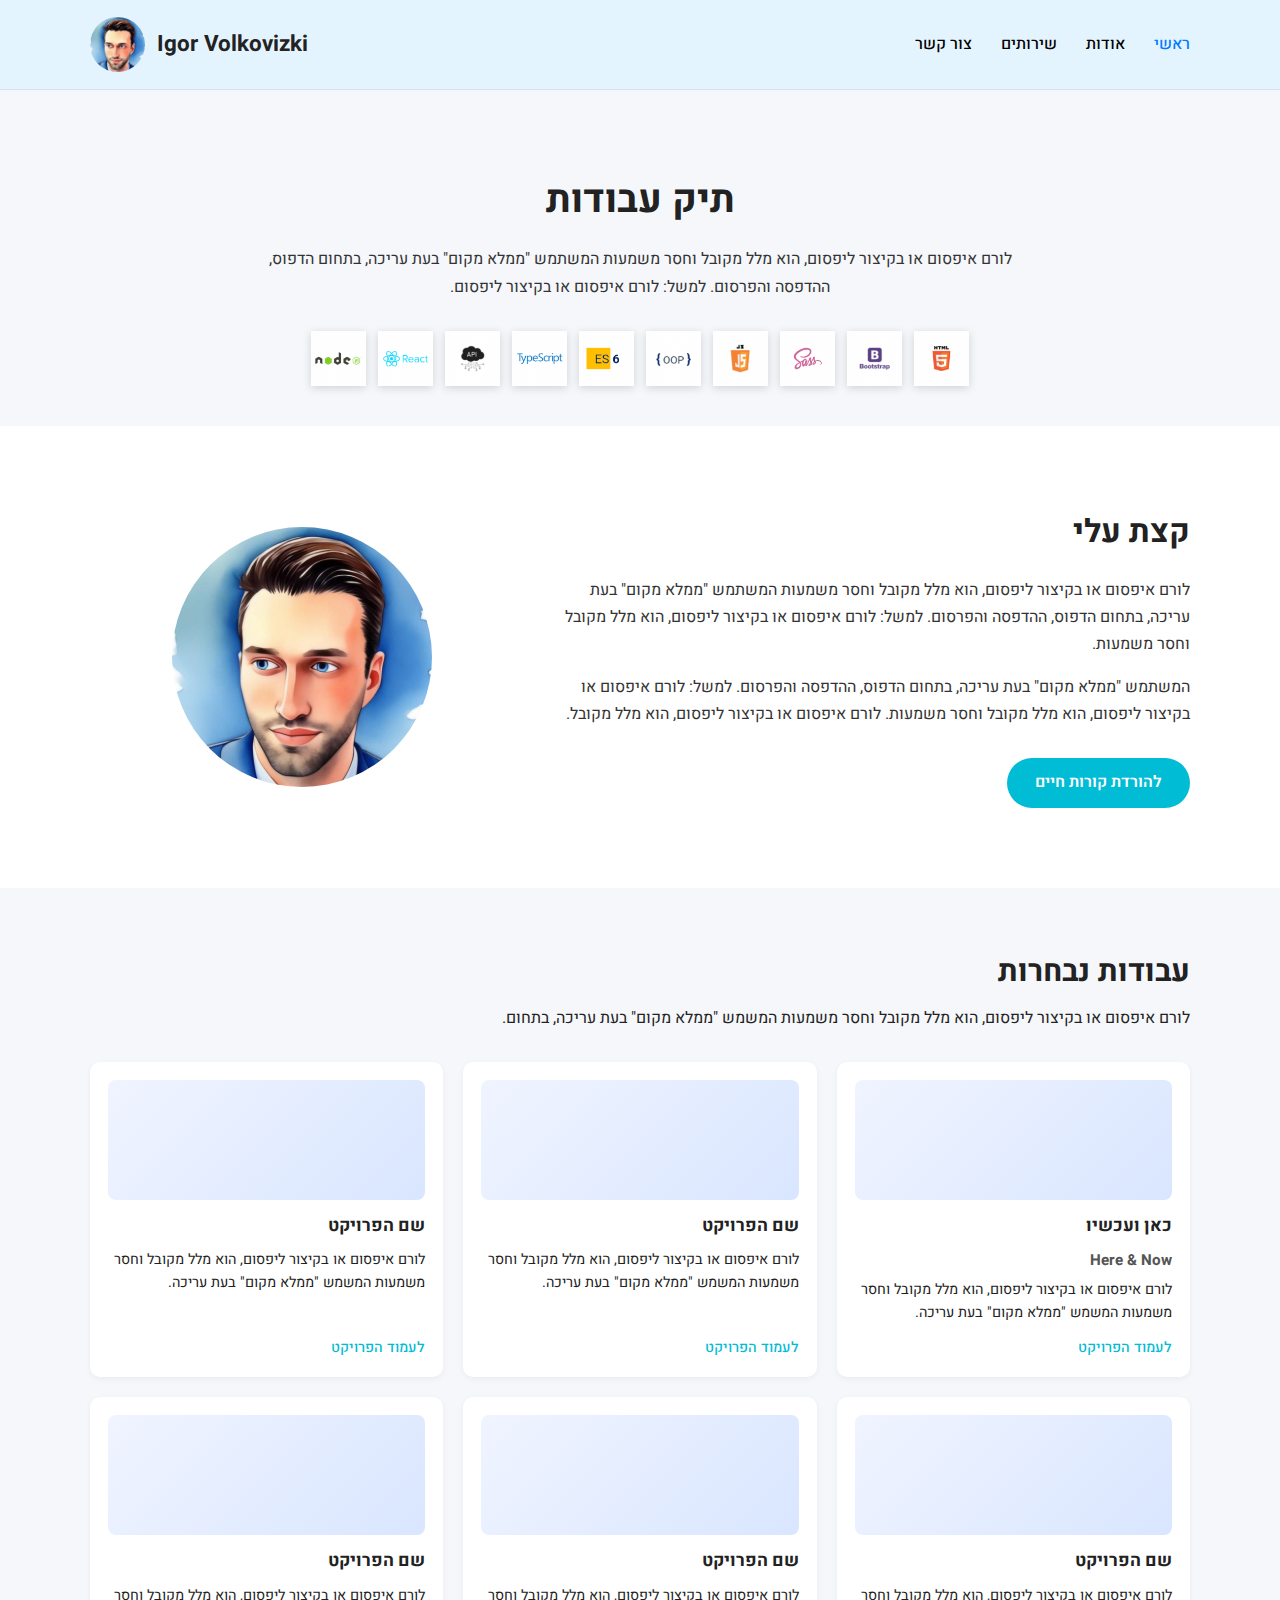
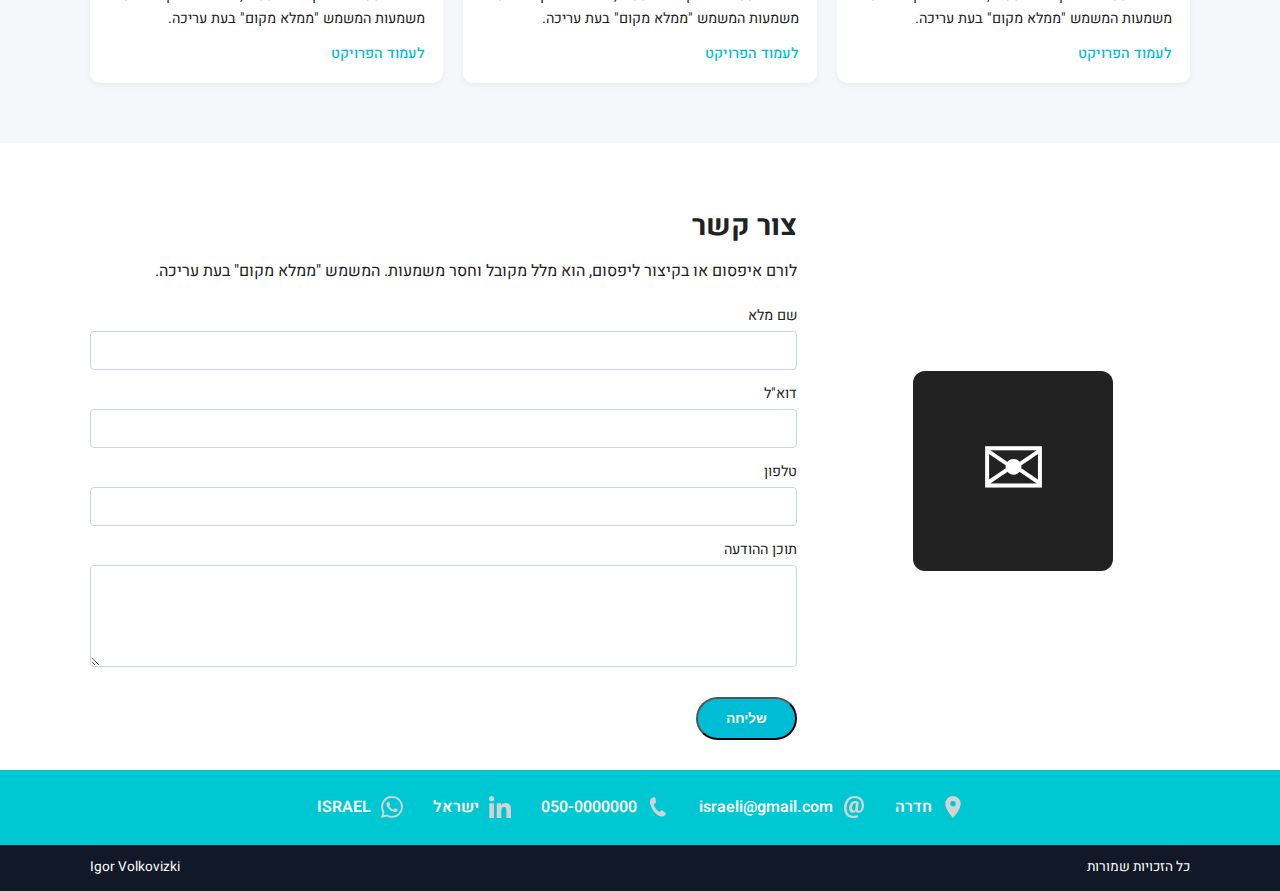
<file: index.html>
<!DOCTYPE html>
<html lang="he" dir="rtl">
<head>
  <meta charset="UTF-8">
  <title>Igor Volkovizki - Portfolio</title>
  <link rel="stylesheet" href="style/style.css">
  <link rel="preconnect" href="https://fonts.googleapis.com">
  <link rel="preconnect" href="https://fonts.gstatic.com" crossorigin>
  <link href="https://fonts.googleapis.com/css2?family=Heebo:wght@300;400;500;700&display=swap" rel="stylesheet">
</head>
<body>

    <!-- HEADER -->
    <header class="main-header">
    <div class="container header-inner">

    <div class="header-right">
      <span class="logo-name">Igor Volkovizki</span>
      <img src="images/תמונה אישית/Igor Profile.png" alt="profile" class="profile-img">
    </div>

    <!-- צד שמאל: תפריט -->
    <nav class="main-nav">
      <a href="#hero" class="active">ראשי</a>
      <a href="#about">אודות</a>
      <a href="#projects">שירותים</a>
      <a href="#contact">צור קשר</a>
    </nav>

    </div>
    </header>

  <!-- HERO / PORTFOLIO INTRO -->
  <section id="hero" class="hero-section">
  <div class="container hero-inner">

    <h1 class="hero-title">תיק עבודות</h1>

    <p class="hero-text">
      לורם איפסום או בקיצור ליפסום, הוא מלל מקובל וחסר משמעות המשתמש "ממלא מקום" בעת עריכה,
      בתחום הדפוס, ההדפסה והפרסום. למשל: לורם איפסום או בקיצור ליפסום.
    </p>

    <div class="tech-icons">
      <img src="images/icons/img-HTML.png" alt="HTML5">
      <img src="images/icons/img-Bootstrap.png" alt="Bootstrap">
      <img src="images/icons/img-SASS.png" alt="Sass">
      <img src="images/icons/img-JS.png" alt="JavaScript">
      <img src="images/icons/img-OOP.png" alt="OOP">
      <img src="images/icons/img-ES6.png" alt="ES6">
      <img src="images/icons/img-TypeScript.png" alt="TypeScript">
      <img src="images/icons/img-API.png" alt="API">
      <img src="images/icons/img-React.png" alt="React">
      <img src="images/icons/img-NodeJS.png" alt="Node.js">
    </div>

    </div>
    </section>

  <!-- ABOUT -->
  <section id="about" class="about-section">
  <div class="container about-inner">

    <div class="about-text">
      <h2>קצת עלי</h2>

      <p>
        לורם איפסום או בקיצור ליפסום, הוא מלל מקובל וחסר משמעות המשתמש "ממלא מקום" בעת עריכה,
        בתחום הדפוס, ההדפסה והפרסום. למשל: לורם איפסום או בקיצור ליפסום, הוא מלל מקובל וחסר משמעות.
      </p>

      <p>
        המשתמש "ממלא מקום" בעת עריכה, בתחום הדפוס, ההדפסה והפרסום. למשל: לורם איפסום או בקיצור ליפסום,
        הוא מלל מקובל וחסר משמעות. לורם איפסום או בקיצור ליפסום, הוא מלל מקובל.
      </p>

      <a href="#" class="btn-primary">להורדת קורות חיים</a>
    </div>

    <div class="about-image">
      <div class="about-image">
  <img src="images/תמונה אישית/Igor Profile.png" class="about-photo">
</div>
    </div>

  </div>
</section>

  <!-- PROJECTS GALLERY -->
  <section id="projects" class="projects-section">
    <div class="container">
      <h2>עבודות נבחרות</h2>
      <p class="projects-intro">
        לורם איפסום או בקיצור ליפסום, הוא מלל מקובל וחסר משמעות
        המשמש "ממלא מקום" בעת עריכה, בתחום.
      </p>

      <div class="projects-grid">
        <!-- Featured project -->
        <article class="project-card">
          <div class="project-image"></div>
          <h3>כאן ועכשיו</h3>
          <h4>Here & Now</h4>
          <p>
            לורם איפסום או בקיצור ליפסום, הוא מלל מקובל וחסר משמעות המשמש "ממלא מקום" בעת עריכה.
          </p>
          <a href="projects/project1/index.html" class="project-link">לעמוד הפרויקט</a>
        </article>

        <!-- Regular cards -->
        <article class="project-card">
          <div class="project-image"></div>
          <h3>שם הפרויקט</h3>
          <p>
            לורם איפסום או בקיצור ליפסום, הוא מלל מקובל וחסר משמעות המשמש "ממלא מקום" בעת עריכה.
          </p>
          <a href="projects/project2/index.html" class="project-link">לעמוד הפרויקט</a>
        </article>

        <article class="project-card">
          <div class="project-image"></div>
          <h3>שם הפרויקט</h3>
          <p>
            לורם איפסום או בקיצור ליפסום, הוא מלל מקובל וחסר משמעות המשמש "ממלא מקום" בעת עריכה.
          </p>
          <a href="projects/project3/index.html" class="project-link">לעמוד הפרויקט</a>
        </article>

        <article class="project-card">
          <div class="project-image"></div>
          <h3>שם הפרויקט</h3>
          <p>
            לורם איפסום או בקיצור ליפסום, הוא מלל מקובל וחסר משמעות המשמש "ממלא מקום" בעת עריכה.
          </p>
          <a href="projects/project4/index.html" class="project-link">לעמוד הפרויקט</a>
        </article>

        <article class="project-card">
          <div class="project-image"></div>
          <h3>שם הפרויקט</h3>
          <p>
            לורם איפסום או בקיצור ליפסום, הוא מלל מקובל וחסר משמעות המשמש "ממלא מקום" בעת עריכה.
          </p>
          <a href="projects/project5/index.html" class="project-link">לעמוד הפרויקט</a>
        </article>

        <article class="project-card">
          <div class="project-image"></div>
          <h3>שם הפרויקט</h3>
          <p>
            לורם איפסום או בקיצור ליפסום, הוא מלל מקובל וחסר משמעות המשמש "ממלא מקום" בעת עריכה.
          </p>
          <a href="projects/project6/index.html" class="project-link">לעמוד הפרויקט</a>
        </article>
      </div>
    </div>
  </section>

  <!-- CONTACT -->
  <section id="contact" class="contact-section">
    <div class="container contact-inner">
      <div class="contact-icon">
        <div class="envelope-icon">✉</div>
      </div>
      <div class="contact-form-wrapper">
        <h2>צור קשר</h2>
        <p>
          לורם איפסום או בקיצור ליפסום, הוא מלל מקובל וחסר משמעות.
          המשמש "ממלא מקום" בעת עריכה.
        </p>
        <form class="contact-form">
          <label>שם מלא
            <input type="text" name="fullName" required>
          </label>
          <label>דוא"ל
            <input type="email" name="email" required>
          </label>
          <label>טלפון
            <input type="tel" name="phone">
          </label>
          <label>תוכן ההודעה
            <textarea name="message" rows="4"></textarea>
          </label>
          <button type="submit" class="btn-primary">שליחה</button>
        </form>
      </div>
    </div>

    <div class="contact-bar">
  <div class="container contact-bar-inner">

    <div class="info-item">
      <img src="images/icons/Icon material-location-on.svg" alt="">
      <span>חדרה</span>
    </div>

    <div class="info-item">
      <img src="images/icons/Icon simple-email.svg" alt="">
      <span>israeli@gmail.com</span>
    </div>

    <div class="info-item">
      <img src="images/icons/Icon simple-whatsapp (1).svg" alt="">
      <span>050-0000000</span>
    </div>

    <div class="info-item">
      <img src="images/icons/Icon awesome-linkedin-in.svg" alt="">
      <span>ישראל</span>
    </div>

    <div class="info-item">
      <img src="images/icons/Icon simple-whatsapp.svg" alt="">
      <span>ISRAEL</span>
    </div>

    </div>
    </div>
  </section>

  <!-- FOOTER -->
  <footer class="main-footer">
    <div class="container footer-inner">
      <span>כל הזכויות שמורות</span>
      <span>Igor Volkovizki</span>
    </div>
  </footer>

</body>
</html>
</file>
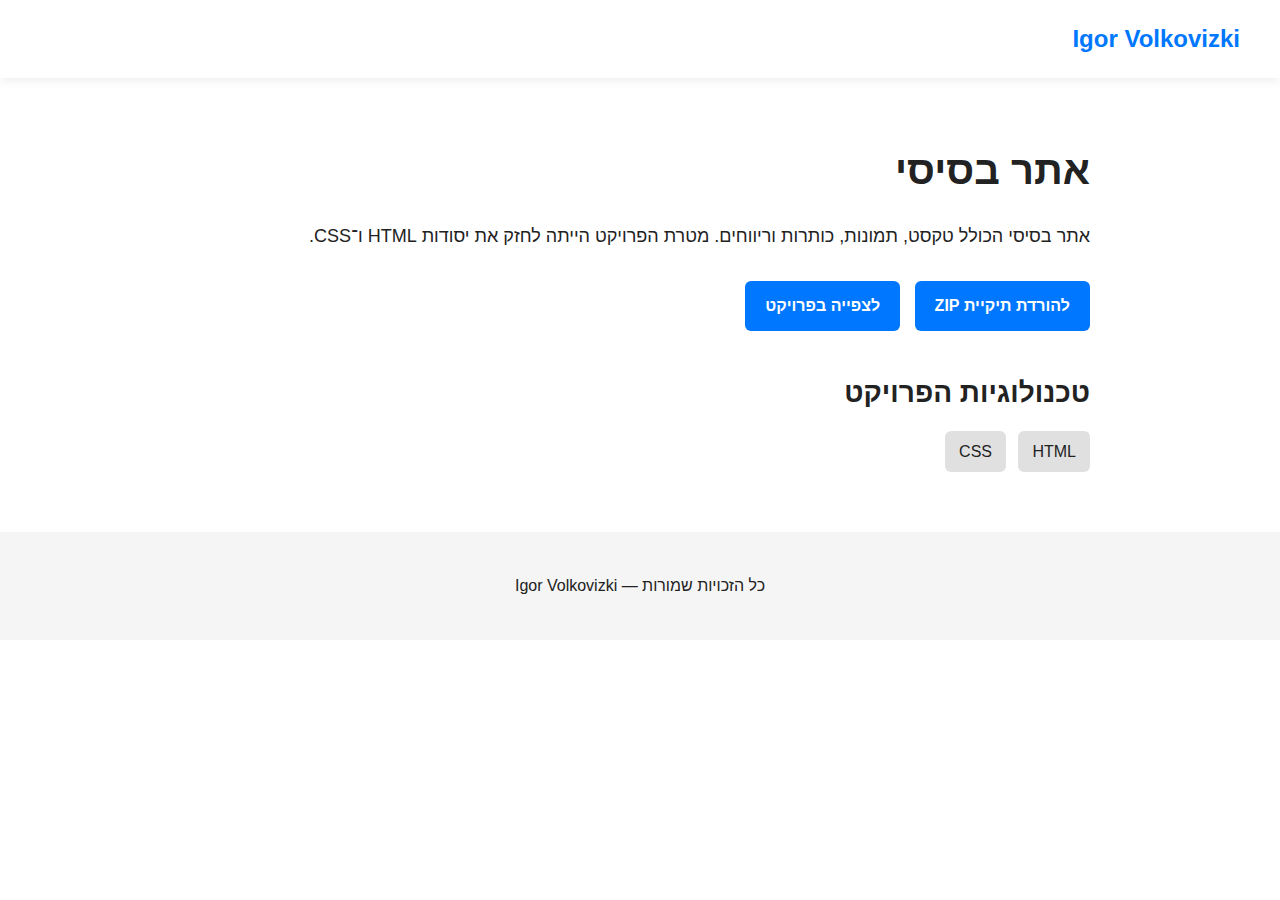
<file: projects/project1/index.html>
<!DOCTYPE html>
<html lang="he" dir="rtl">
<head>
    <meta charset="UTF-8">
    <meta name="viewport" content="width=device-width, initial-scale=1.0">
    <title>אתר בסיסי</title>
    <link rel="stylesheet" href="style/project.css">
</head>

<body>

<header class="project-header">
    <a href="../../index.html" class="back-home">Igor Volkovizki</a>
</header>

<section class="project-container">

    <h1 class="project-title">אתר בסיסי</h1>

    <p class="project-description">
        אתר בסיסי הכולל טקסט, תמונות, כותרות וריווחים.
        מטרת הפרויקט הייתה לחזק את יסודות HTML ו־CSS.
    </p>

    <div class="project-buttons">
        <a href="project6.zip" class="btn" download>להורדת תיקיית ZIP</a>
        <a href="index.html" class="btn">לצפייה בפרויקט</a>
    </div>

    <h2 class="tech-title">טכנולוגיות הפרויקט</h2>

    <div class="tech-list">
        <span>HTML</span>
        <span>CSS</span>
    </div>

</section>

<footer class="project-footer">
    <p>כל הזכויות שמורות — Igor Volkovizki</p>
</footer>

</body>
</html>
</file>
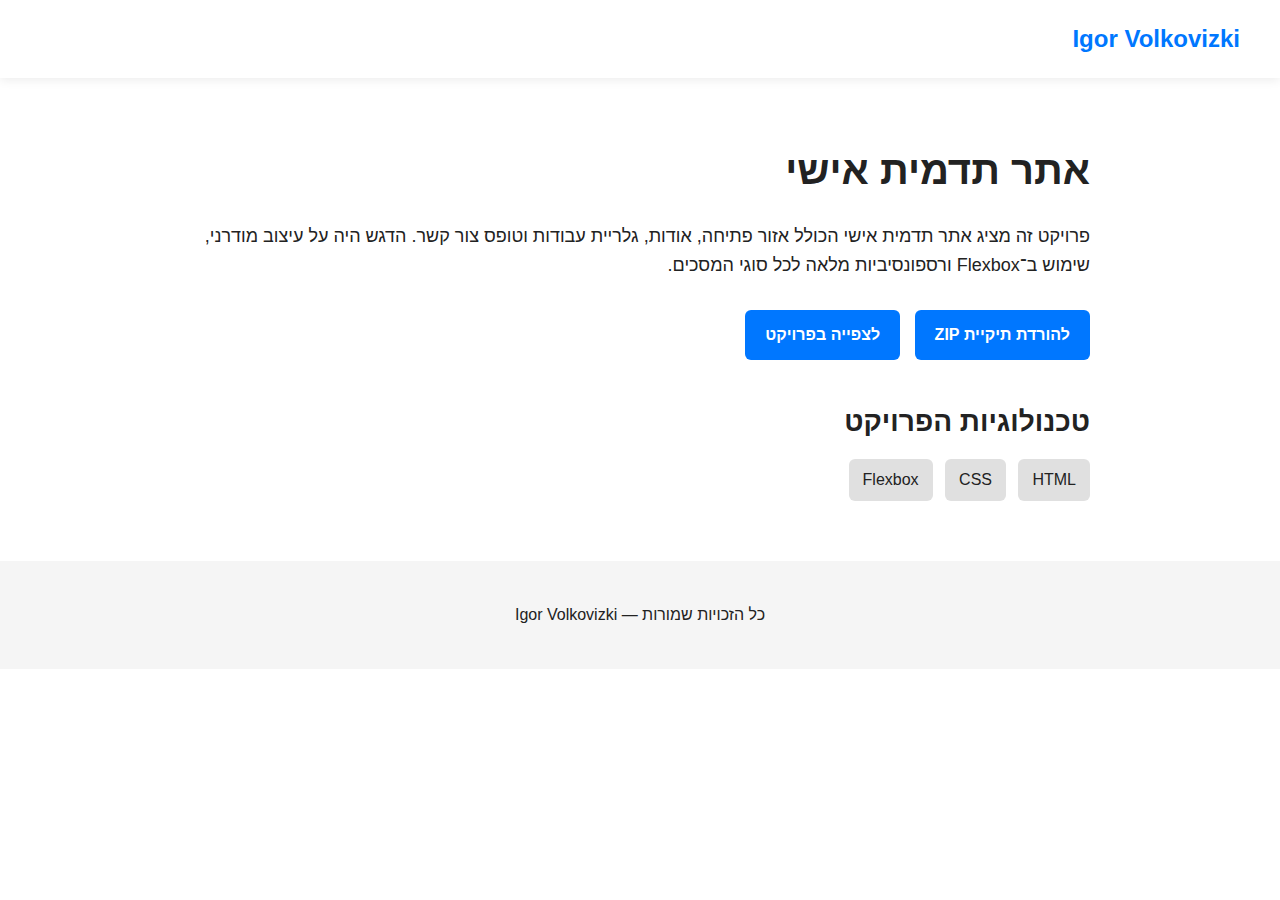
<file: projects/project2/index.html>
<!DOCTYPE html>
<html lang="he" dir="rtl">
<head>
    <meta charset="UTF-8">
    <meta name="viewport" content="width=device-width, initial-scale=1.0">
    <title>אתר תדמית אישי</title>
    <link rel="stylesheet" href="style/project.css">
</head>

<body>

<header class="project-header">
    <a href="../../index.html" class="back-home">Igor Volkovizki</a>
</header>

<section class="project-container">

    <h1 class="project-title">אתר תדמית אישי</h1>

    <p class="project-description">
        פרויקט זה מציג אתר תדמית אישי הכולל אזור פתיחה, אודות, גלריית עבודות וטופס צור קשר.
        הדגש היה על עיצוב מודרני, שימוש ב־Flexbox ורספונסיביות מלאה לכל סוגי המסכים.
    </p>

    <div class="project-buttons">
        <a href="project2.zip" class="btn" download>להורדת תיקיית ZIP</a>
        <a href="index.html" class="btn">לצפייה בפרויקט</a>
    </div>

    <h2 class="tech-title">טכנולוגיות הפרויקט</h2>

    <div class="tech-list">
        <span>HTML</span>
        <span>CSS</span>
        <span>Flexbox</span>
    </div>

</section>

<footer class="project-footer">
    <p>כל הזכויות שמורות — Igor Volkovizki</p>
</footer>

</body>
</html>
</file>
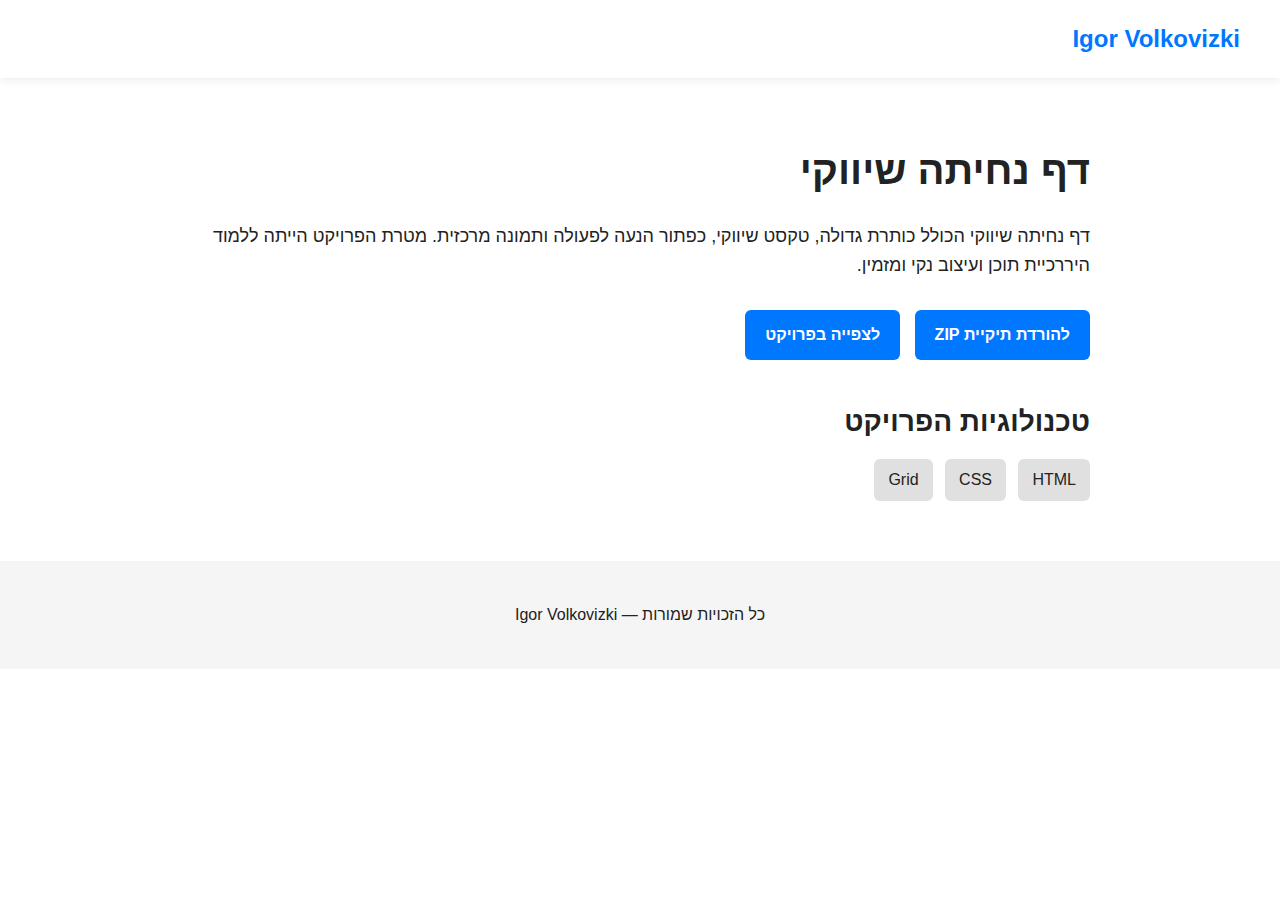
<file: projects/project3/index.html>
<!DOCTYPE html>
<html lang="he" dir="rtl">
<head>
    <meta charset="UTF-8">
    <meta name="viewport" content="width=device-width, initial-scale=1.0">
    <title>דף נחיתה שיווקי</title>
    <link rel="stylesheet" href="style/project.css">
</head>

<body>

<header class="project-header">
    <a href="../../index.html" class="back-home">Igor Volkovizki</a>
</header>

<section class="project-container">

    <h1 class="project-title">דף נחיתה שיווקי</h1>

    <p class="project-description">
        דף נחיתה שיווקי הכולל כותרת גדולה, טקסט שיווקי, כפתור הנעה לפעולה ותמונה מרכזית.
        מטרת הפרויקט הייתה ללמוד היררכיית תוכן ועיצוב נקי ומזמין.
    </p>

    <div class="project-buttons">
        <a href="project3.zip" class="btn" download>להורדת תיקיית ZIP</a>
        <a href="index.html" class="btn">לצפייה בפרויקט</a>
    </div>

    <h2 class="tech-title">טכנולוגיות הפרויקט</h2>

    <div class="tech-list">
        <span>HTML</span>
        <span>CSS</span>
        <span>Grid</span>
    </div>

</section>

<footer class="project-footer">
    <p>כל הזכויות שמורות — Igor Volkovizki</p>
</footer>

</body>
</html>
</file>
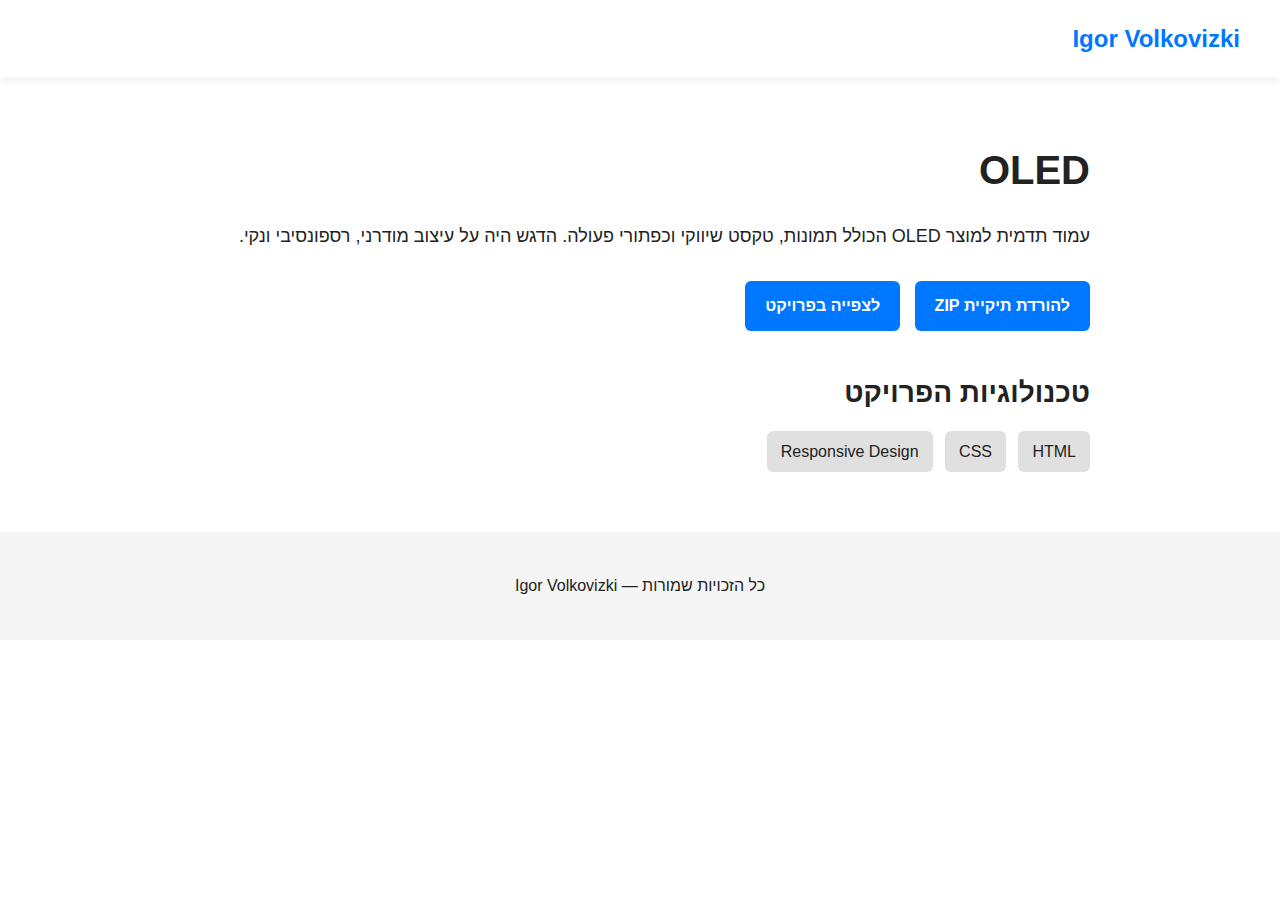
<file: projects/project4/index.html>
<!DOCTYPE html>
<html lang="he" dir="rtl">
<head>
    <meta charset="UTF-8">
    <meta name="viewport" content="width=device-width, initial-scale=1.0">
    <title>OLED</title>
    <link rel="stylesheet" href="style/project.css">
</head>

<body>

<header class="project-header">
    <a href="../../index.html" class="back-home">Igor Volkovizki</a>
</header>

<section class="project-container">

    <h1 class="project-title">OLED</h1>

    <p class="project-description">
        עמוד תדמית למוצר OLED הכולל תמונות, טקסט שיווקי וכפתורי פעולה.
        הדגש היה על עיצוב מודרני, רספונסיבי ונקי.
    </p>

    <div class="project-buttons">
        <a href="project4.zip" class="btn" download>להורדת תיקיית ZIP</a>
        <a href="index.html" class="btn">לצפייה בפרויקט</a>
    </div>

    <h2 class="tech-title">טכנולוגיות הפרויקט</h2>

    <div class="tech-list">
        <span>HTML</span>
        <span>CSS</span>
        <span>Responsive Design</span>
    </div>

</section>

<footer class="project-footer">
    <p>כל הזכויות שמורות — Igor Volkovizki</p>
</footer>

</body>
</html>
</file>
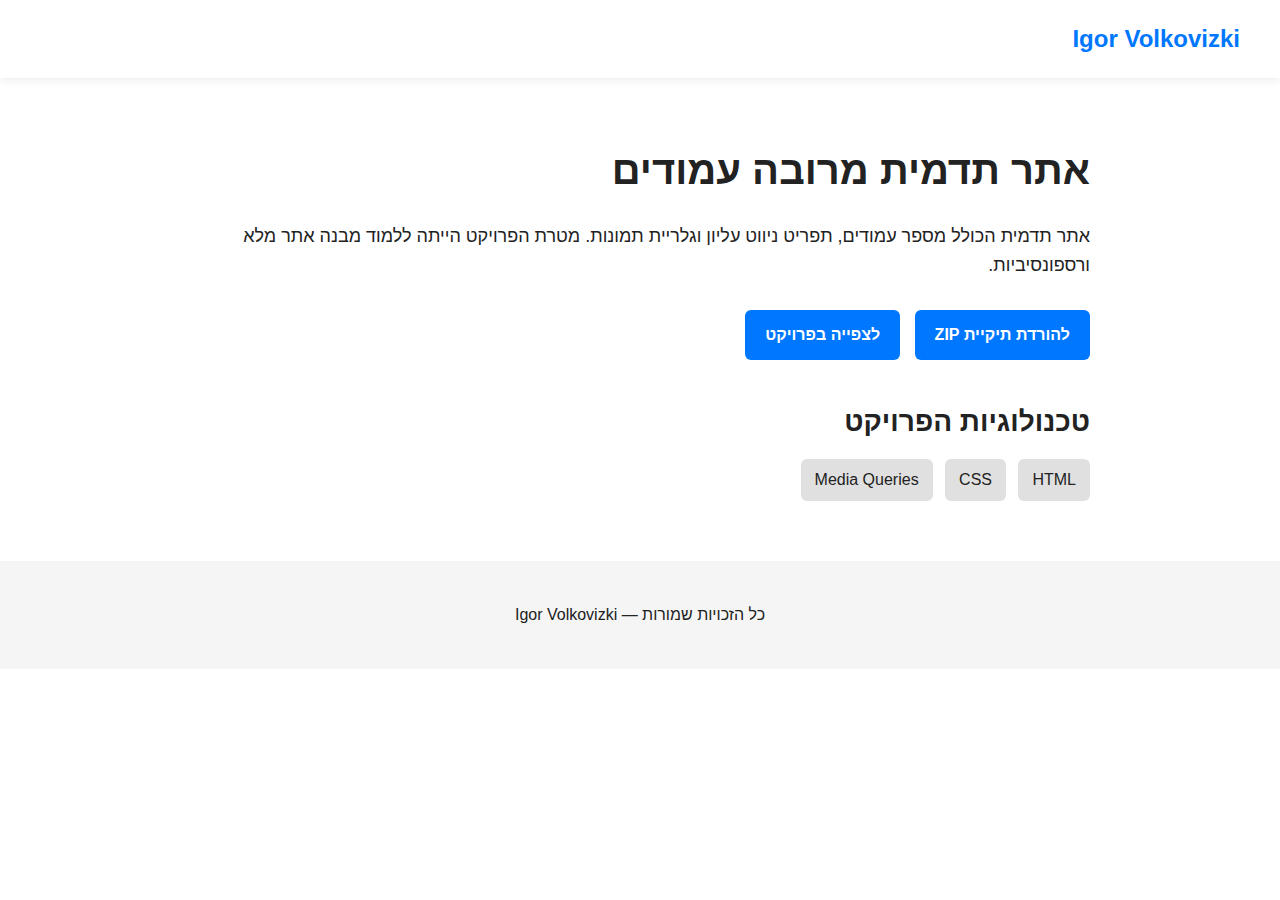
<file: projects/project5/index.html>
<!DOCTYPE html>
<html lang="he" dir="rtl">
<head>
    <meta charset="UTF-8">
    <meta name="viewport" content="width=device-width, initial-scale=1.0">
    <title>אתר תדמית מרובה עמודים</title>
    <link rel="stylesheet" href="style/project.css">
</head>

<body>

<header class="project-header">
    <a href="../../index.html" class="back-home">Igor Volkovizki</a>
</header>

<section class="project-container">

    <h1 class="project-title">אתר תדמית מרובה עמודים</h1>

    <p class="project-description">
        אתר תדמית הכולל מספר עמודים, תפריט ניווט עליון וגלריית תמונות.
        מטרת הפרויקט הייתה ללמוד מבנה אתר מלא ורספונסיביות.
    </p>

    <div class="project-buttons">
        <a href="project5.zip" class="btn" download>להורדת תיקיית ZIP</a>
        <a href="index.html" class="btn">לצפייה בפרויקט</a>
    </div>

    <h2 class="tech-title">טכנולוגיות הפרויקט</h2>

    <div class="tech-list">
        <span>HTML</span>
        <span>CSS</span>
        <span>Media Queries</span>
    </div>

</section>

<footer class="project-footer">
    <p>כל הזכויות שמורות — Igor Volkovizki</p>
</footer>

</body>
</html>
</file>
<file: style/style.css>
* {
  box-sizing: border-box;
  margin: 0;
  padding: 0;
}

body {
  font-family: "Heebo", sans-serif;
  background-color: #f5f7fb;
  color: #222;
  line-height: 1.6;
}

a {
  text-decoration: none;
  color: inherit;
}

.container {
  width: 90%;
  max-width: 1100px;
  margin: 0 auto;
}

/* HEADER */

.main-header {
  position: sticky;
  top: 0;
  z-index: 100;
  background: #e4f4ff;
  border-bottom: 1px solid #d0e4f5;
  height: 90px;
  display: flex;
  align-items: center;
}

.header-inner {
  display: flex;
  justify-content: space-between;
  align-items: center;
  flex-direction: row;
  direction: ltr;
}

.header-right,
.main-nav {
  direction: rtl;
}

.header-right {
  display: flex;
  align-items: center;
  gap: 12px;
}

.profile-img {
  width: 55px;
  height: 55px;
  border-radius: 50%;
  object-fit: cover;
}

.logo-name {
  font-size: 1.4rem;
  font-weight: 700;
}

.main-nav a {
  margin-left: 25px;
  font-weight: 500;
  color: #000;
}

.main-nav a.active {
  color: #007bff;
}

/* רספונסיביות */
@media (max-width: 700px) {
  .header-inner {
    flex-direction: column;
    gap: 10px;
  }

  .main-header {
    height: auto;
    padding: 10px 0;
  }

  .main-nav a {
    margin-left: 12px;
  }
}

/* HERO SECTION */

.hero-section {
  padding: 80px 0 40px;
  background: #f5f7fb;
  text-align: center;
}

.hero-inner {
  max-width: 800px;
  margin: 0 auto;
}

.hero-title {
  font-size: 2.4rem;
  font-weight: 700;
  margin-bottom: 15px;
}

.hero-text {
  font-size: 1rem;
  margin-bottom: 30px;
  line-height: 1.7;
  color: #333;
}

/* ICONS ROW */

.tech-icons {
  display: flex;
  justify-content: center;
  flex-wrap: wrap;
  gap: 12px;
}

.tech-icons img {
  width: 55px;
  height: 55px;
  object-fit: contain;
  filter: drop-shadow(0 2px 4px rgba(0,0,0,0.15));
}

/* ABOUT SECTION */

.about-section {
  padding: 80px 0;
  background: #ffffff;
}

.about-inner {
  display: grid;
  grid-template-columns: 1.5fr 1fr;
  align-items: center;
  gap: 40px;
}

.about-text h2 {
  font-size: 2rem;
  margin-bottom: 20px;
}

.about-text p {
  margin-bottom: 15px;
  line-height: 1.7;
  color: #333;
}

.btn-primary {
  display: inline-block;
  margin-top: 15px;
  padding: 12px 28px;
  background: #00bcd4;
  color: #fff;
  border-radius: 25px;
  font-weight: 600;
}

.about-image {
  display: flex;
  justify-content: center;
}

.about-circle {
  width: 260px;
  height: 260px;
  border-radius: 50%;
  background: #c8eaff;
}

/* רספונסיביות */
@media (max-width: 900px) {
  .about-inner {
    grid-template-columns: 1fr;
    text-align: center;
  }

  .about-image {
    order: -1;
  }
}

.about-photo {
  width: 260px;
  height: 260px;
  border-radius: 50%;
  object-fit: cover;
}


/* PROJECTS */

.projects-section {
  padding: 60px 0;
  background: #f5f7fb;
}

.projects-section h2 {
  font-size: 1.9rem;
  margin-bottom: 10px;
}

.projects-intro {
  margin-bottom: 30px;
}

.projects-grid {
  display: grid;
  grid-template-columns: repeat(3, 1fr);
  gap: 20px;
}

.project-card {
  background: #ffffff;
  border-radius: 10px;
  padding: 18px;
  box-shadow: 0 2px 6px rgba(0,0,0,0.05);
  display: flex;
  flex-direction: column;
}

.project-card .project-image {
  height: 120px;
  border-radius: 8px;
  margin-bottom: 12px;
  background: linear-gradient(135deg, #f0f4ff, #d9e6ff);
}

.project-card h3 {
  margin-bottom: 8px;
  font-size: 1.1rem;
}

.project-card h4 {
  margin-bottom: 6px;
  font-size: 0.95rem;
  color: #555;
}

.project-card p {
  font-size: 0.9rem;
  margin-bottom: 12px;
}

.project-link {
  margin-top: auto;
  align-self: flex-start;
  font-size: 0.9rem;
  color: #00bcd4;
  font-weight: 500;
}

/* Featured card */

.project-card.featured {
  background: linear-gradient(135deg, #00bcd4, #4dd0e1);
  color: #fff;
}

.project-card.featured .project-image {
  background: rgba(255,255,255,0.2);
}

.project-card.featured .project-link {
  color: #ffffff;
}

/* CONTACT */

.contact-section {
  padding: 60px 0 0;
  background: #ffffff;
}

.contact-inner {
  display: grid;
  grid-template-columns: 1fr 2fr;
  gap: 40px;
  align-items: center;
  margin-bottom: 30px;
}

.contact-icon {
  display: flex;
  justify-content: center;
}

.envelope-icon {
  width: 200px;
  height: 200px;
  border-radius: 12px;
  background: #222;
  color: #fff;
  font-size: 5rem;
  display: flex;
  align-items: center;
  justify-content: center;
}

.contact-form-wrapper h2 {
  font-size: 1.8rem;
  margin-bottom: 10px;
}

.contact-form-wrapper p {
  margin-bottom: 20px;
}

.contact-form label {
  display: block;
  margin-bottom: 12px;
  font-size: 0.9rem;
}

.contact-form input,
.contact-form textarea {
  width: 100%;
  padding: 8px 10px;
  margin-top: 4px;
  border-radius: 4px;
  border: 1px solid #ccd6e0;
  font-family: inherit;
  font-size: 0.9rem;
}

.contact-form button {
  margin-top: 10px;
}

/* CONTACT BAR */

.contact-bar {
  background: #00c8d2;
  padding: 25px 0;
  color: #fff;
  font-weight: 600;
}

.contact-bar-inner {
  display: flex;
  justify-content: center;
  flex-wrap: wrap;
  gap: 30px;
}

.info-item {
  display: flex;
  align-items: center;
  gap: 10px;
}

.info-item img {
  width: 22px;
  height: 22px;
  filter: invert(1);
}

/* FOOTER */

.main-footer {
  background: #111827;
  color: #fff;
  padding: 12px 0;
}

.footer-inner {
  display: flex;
  justify-content: space-between;
  align-items: center;
  font-size: 0.85rem;
}

/* RESPONSIVE */

@media (max-width: 900px) {
  .about-inner,
  .contact-inner {
    grid-template-columns: 1fr;
  }

  .projects-grid {
    grid-template-columns: repeat(2, 1fr);
  }
}

@media (max-width: 600px) {
  .projects-grid {
    grid-template-columns: 1fr;
  }

  .main-header {
    height: auto;
    padding: 10px 0;
  }

  .header-inner {
    flex-direction: column;
    gap: 8px;
  }

  .main-nav a {
    margin-left: 10px;
    font-size: 0.9rem;
  }
}
</file>
<file: projects/project1/style/project.css>
body {
    font-family: Arial, sans-serif;
    background: #ffffff;
    color: #222;
    line-height: 1.6;
    direction: rtl;
    padding: 0;
    margin: 0;
}

/* HEADER */
.project-header {
    background: #fff;
    padding: 20px 40px;
    box-shadow: 0 2px 10px rgba(0,0,0,0.08);
}

.back-home {
    text-decoration: none;
    font-size: 24px;
    font-weight: bold;
    color: #0077ff;
}

/* MAIN CONTENT */
.project-container {
    max-width: 900px;
    margin: 60px auto;
    padding: 0 20px;
}

.project-title {
    font-size: 40px;
    margin-bottom: 20px;
}

.project-description {
    font-size: 18px;
    margin-bottom: 30px;
}

/* BUTTONS */
.project-buttons {
    margin-bottom: 40px;
}

.btn {
    display: inline-block;
    padding: 12px 20px;
    background: #0077ff;
    color: #fff;
    text-decoration: none;
    border-radius: 6px;
    margin-left: 10px;
    font-weight: bold;
}

.btn:hover {
    background: #005fcc;
}

/* TECHNOLOGIES */
.tech-title {
    font-size: 28px;
    margin-bottom: 15px;
}

.tech-list span {
    display: inline-block;
    background: #e0e0e0;
    padding: 8px 14px;
    border-radius: 6px;
    margin-left: 8px;
    font-size: 16px;
}

/* FOOTER */
.project-footer {
    text-align: center;
    padding: 25px;
    background: #f5f5f5;
    margin-top: 60px;
}
</file>
<file: projects/project2/style/project.css>
body {
    font-family: Arial, sans-serif;
    background: #ffffff;
    color: #222;
    line-height: 1.6;
    direction: rtl;
    padding: 0;
    margin: 0;
}

/* HEADER */
.project-header {
    background: #fff;
    padding: 20px 40px;
    box-shadow: 0 2px 10px rgba(0,0,0,0.08);
}

.back-home {
    text-decoration: none;
    font-size: 24px;
    font-weight: bold;
    color: #0077ff;
}

/* MAIN CONTENT */
.project-container {
    max-width: 900px;
    margin: 60px auto;
    padding: 0 20px;
}

.project-title {
    font-size: 40px;
    margin-bottom: 20px;
}

.project-description {
    font-size: 18px;
    margin-bottom: 30px;
}

/* BUTTONS */
.project-buttons {
    margin-bottom: 40px;
}

.btn {
    display: inline-block;
    padding: 12px 20px;
    background: #0077ff;
    color: #fff;
    text-decoration: none;
    border-radius: 6px;
    margin-left: 10px;
    font-weight: bold;
}

.btn:hover {
    background: #005fcc;
}

/* TECHNOLOGIES */
.tech-title {
    font-size: 28px;
    margin-bottom: 15px;
}

.tech-list span {
    display: inline-block;
    background: #e0e0e0;
    padding: 8px 14px;
    border-radius: 6px;
    margin-left: 8px;
    font-size: 16px;
}

/* FOOTER */
.project-footer {
    text-align: center;
    padding: 25px;
    background: #f5f5f5;
    margin-top: 60px;
}
</file>
<file: projects/project3/style/project.css>
body {
    font-family: Arial, sans-serif;
    background: #ffffff;
    color: #222;
    line-height: 1.6;
    direction: rtl;
    padding: 0;
    margin: 0;
}

/* HEADER */
.project-header {
    background: #fff;
    padding: 20px 40px;
    box-shadow: 0 2px 10px rgba(0,0,0,0.08);
}

.back-home {
    text-decoration: none;
    font-size: 24px;
    font-weight: bold;
    color: #0077ff;
}

/* MAIN CONTENT */
.project-container {
    max-width: 900px;
    margin: 60px auto;
    padding: 0 20px;
}

.project-title {
    font-size: 40px;
    margin-bottom: 20px;
}

.project-description {
    font-size: 18px;
    margin-bottom: 30px;
}

/* BUTTONS */
.project-buttons {
    margin-bottom: 40px;
}

.btn {
    display: inline-block;
    padding: 12px 20px;
    background: #0077ff;
    color: #fff;
    text-decoration: none;
    border-radius: 6px;
    margin-left: 10px;
    font-weight: bold;
}

.btn:hover {
    background: #005fcc;
}

/* TECHNOLOGIES */
.tech-title {
    font-size: 28px;
    margin-bottom: 15px;
}

.tech-list span {
    display: inline-block;
    background: #e0e0e0;
    padding: 8px 14px;
    border-radius: 6px;
    margin-left: 8px;
    font-size: 16px;
}

/* FOOTER */
.project-footer {
    text-align: center;
    padding: 25px;
    background: #f5f5f5;
    margin-top: 60px;
}
</file>
<file: projects/project4/style/project.css>
body {
    font-family: Arial, sans-serif;
    background: #ffffff;
    color: #222;
    line-height: 1.6;
    direction: rtl;
    padding: 0;
    margin: 0;
}

/* HEADER */
.project-header {
    background: #fff;
    padding: 20px 40px;
    box-shadow: 0 2px 10px rgba(0,0,0,0.08);
}

.back-home {
    text-decoration: none;
    font-size: 24px;
    font-weight: bold;
    color: #0077ff;
}

/* MAIN CONTENT */
.project-container {
    max-width: 900px;
    margin: 60px auto;
    padding: 0 20px;
}

.project-title {
    font-size: 40px;
    margin-bottom: 20px;
}

.project-description {
    font-size: 18px;
    margin-bottom: 30px;
}

/* BUTTONS */
.project-buttons {
    margin-bottom: 40px;
}

.btn {
    display: inline-block;
    padding: 12px 20px;
    background: #0077ff;
    color: #fff;
    text-decoration: none;
    border-radius: 6px;
    margin-left: 10px;
    font-weight: bold;
}

.btn:hover {
    background: #005fcc;
}

/* TECHNOLOGIES */
.tech-title {
    font-size: 28px;
    margin-bottom: 15px;
}

.tech-list span {
    display: inline-block;
    background: #e0e0e0;
    padding: 8px 14px;
    border-radius: 6px;
    margin-left: 8px;
    font-size: 16px;
}

/* FOOTER */
.project-footer {
    text-align: center;
    padding: 25px;
    background: #f5f5f5;
    margin-top: 60px;
}
</file>
<file: projects/project5/style/project.css>
body {
    font-family: Arial, sans-serif;
    background: #ffffff;
    color: #222;
    line-height: 1.6;
    direction: rtl;
    padding: 0;
    margin: 0;
}

/* HEADER */
.project-header {
    background: #fff;
    padding: 20px 40px;
    box-shadow: 0 2px 10px rgba(0,0,0,0.08);
}

.back-home {
    text-decoration: none;
    font-size: 24px;
    font-weight: bold;
    color: #0077ff;
}

/* MAIN CONTENT */
.project-container {
    max-width: 900px;
    margin: 60px auto;
    padding: 0 20px;
}

.project-title {
    font-size: 40px;
    margin-bottom: 20px;
}

.project-description {
    font-size: 18px;
    margin-bottom: 30px;
}

/* BUTTONS */
.project-buttons {
    margin-bottom: 40px;
}

.btn {
    display: inline-block;
    padding: 12px 20px;
    background: #0077ff;
    color: #fff;
    text-decoration: none;
    border-radius: 6px;
    margin-left: 10px;
    font-weight: bold;
}

.btn:hover {
    background: #005fcc;
}

/* TECHNOLOGIES */
.tech-title {
    font-size: 28px;
    margin-bottom: 15px;
}

.tech-list span {
    display: inline-block;
    background: #e0e0e0;
    padding: 8px 14px;
    border-radius: 6px;
    margin-left: 8px;
    font-size: 16px;
}

/* FOOTER */
.project-footer {
    text-align: center;
    padding: 25px;
    background: #f5f5f5;
    margin-top: 60px;
}
</file>
